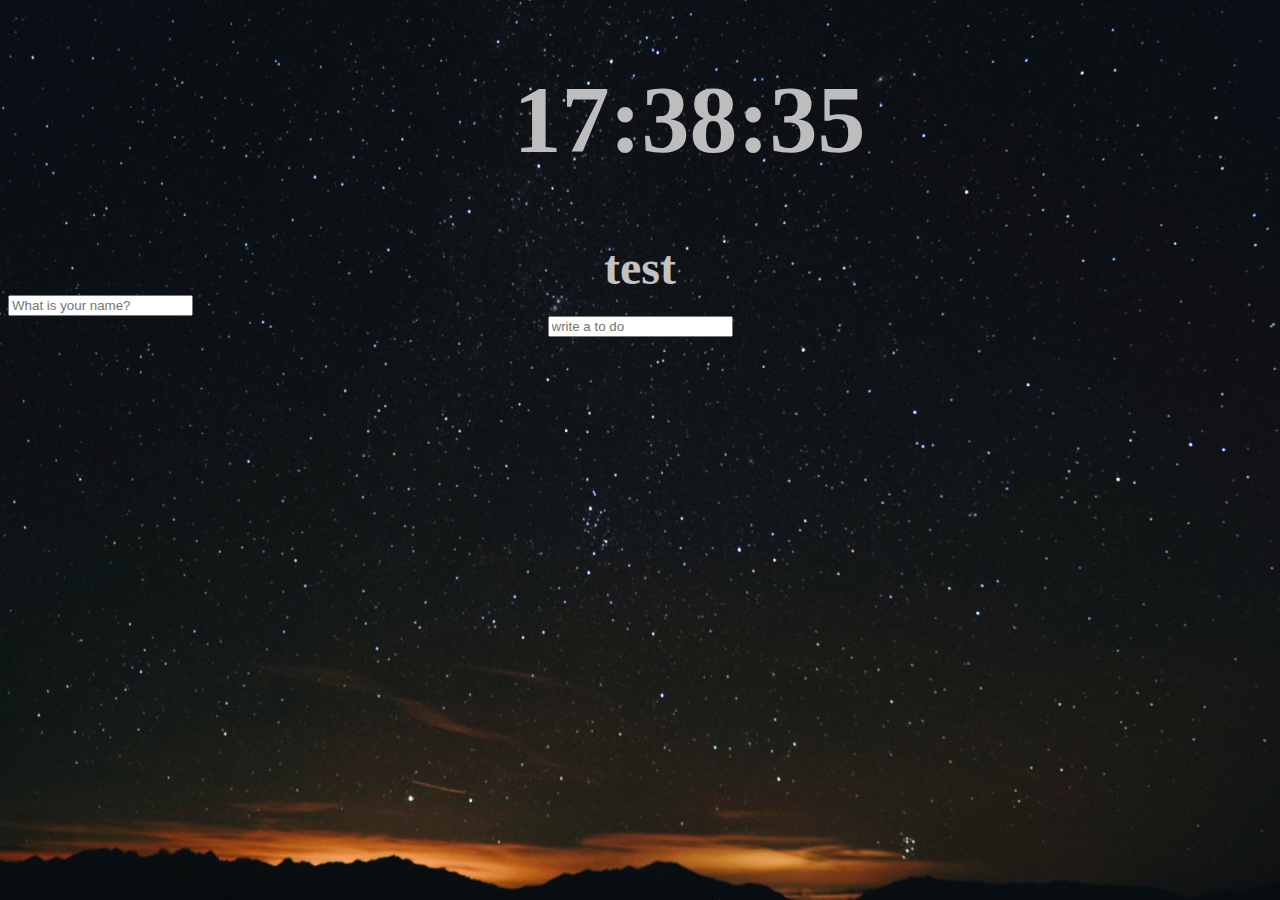
<file: Study/index.html>
<!DOCTYPE html>
<html>
<head>
    <title>Something</title>
    <link rel="stylesheet" href="index.css" />
</head>
<body>
    <div class="js-clock">
        <h1>00:00</h1>
    </div>
    <div class="js-weather">test</div>

    <form class="js-form form">
        <input type="text" placeholder="What is your name?" />
    </form>
    <div class="sad">
          <h4 class="js-greetings greetings"></h4>
    <form class="js-toDoForm">
        <input type="text" placeholder="write a to do"/>
    </form>
    <ul class="js-toDoList">
    </ul>

    </div>
  
    <script src="main.js"></script>
    <script src="gretting.js"></script>
    <script src="todo.js"></script>
    <script src="bg.js"></script>
    <script src="./weather.js"></script>
</body>
</html>
</file>
<file: Study/index.css>
*{
  text-decoration: none;
  list-style: none;
}
body {
    background-color: #ecf0f1;
  }
  .btn {
    cursor: pointer;
  }
  body {
    color: #ffffff;
    overflow: hidden;
  }
  .clicked {
    color: #ffffff;
   
  }
  .js-clock{
    position: relative;
    left: 40%;
    font-size: 3rem;
    color: #bdbdbd;

  }
  .js-weather{
    position: relative;
text-align: center;
    font-size: 3rem;
    font-weight: bold;
    color: rgb(194, 194, 194);
  }
  .js-greetings{
    font-weight: bold;
    font-size: 20px;
  }
  .sad{
    position: relative;
text-align: center;
color: rgb(207, 207, 207);
  }
  .form,
  .greetings {
    display: none;
  }
  .ds{
    text-align: center;
  }
  .showing {
    display: block;
  }
  @keyframes fadeIn {
    from {
      opacity: 0;
    }
    to {
      opacity: 1;
    }
  }
  
  .bgImage {
    position: absolute;
    top: 0;
    left: 0;
    width: 100%;
    height: 100%;
    z-index: -1;
    animation: fadeIn 0.5s linear;
  }
</file>
